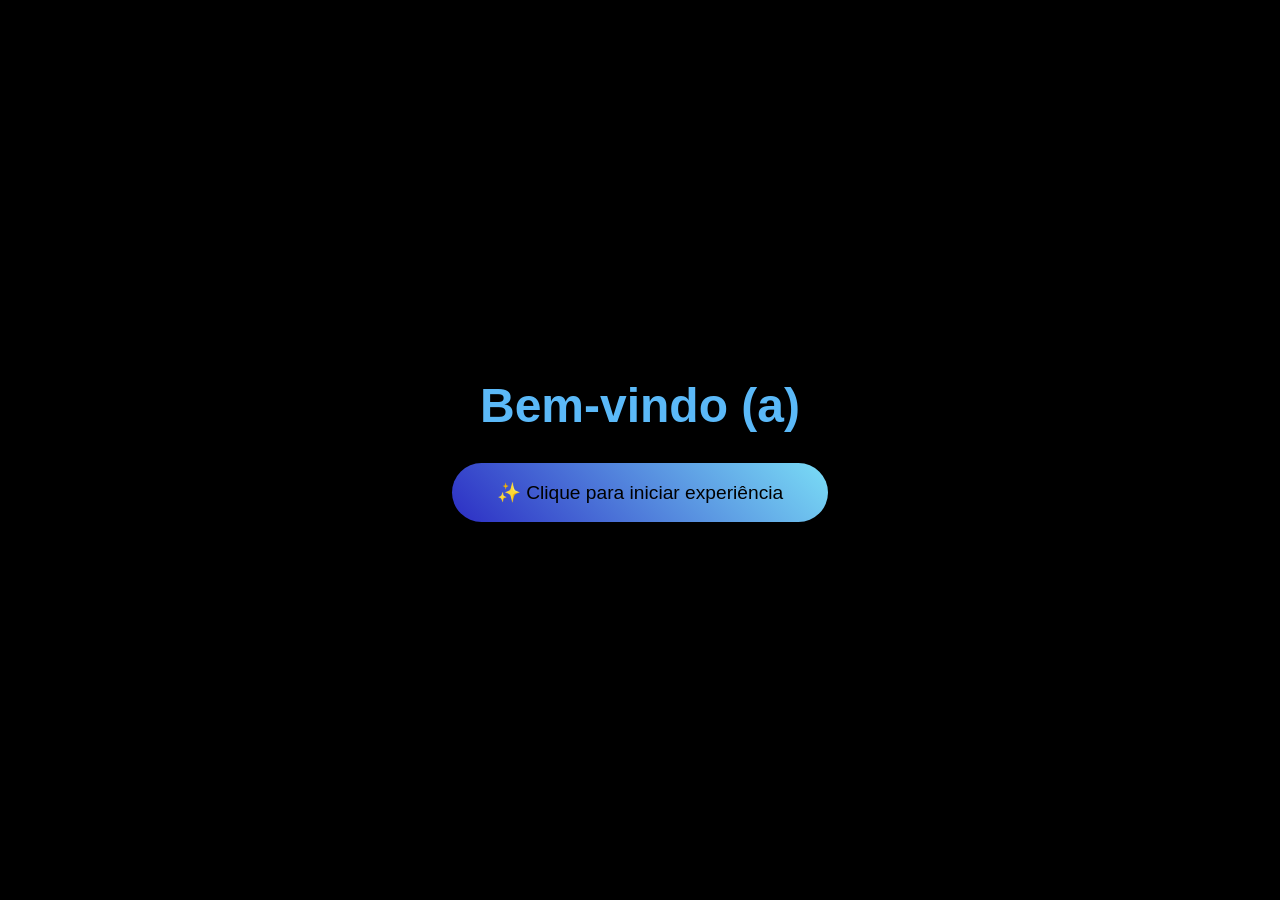
<file: index.html>
<!DOCTYPE html>
<html lang="pt-br">
<head>
    <meta charset="UTF-8">
    <meta name="viewport" content="width=device-width, initial-scale=1.0">
    <title>Meus 15 anos</title>
    <link rel="shortcut icon" href="favicon_io/favicon.ico" type="image/x-icon">
    <link rel="stylesheet" href="style.css">
</head>
<body>
    <div id="telaInicial">

        <h1>Bem-vindo (a)</h1>

        <button id="btnIniciar">
            ✨ Clique para iniciar experiência
        </button>

    </div>

    <section id="abertura">

        <video id="videoAbertura" playsinline preload="auto">
            <source src="abertura.mp4" type="video/mp4">
        </video>

    </section>
    <section id="envelopeTela">

    <div class="fumaca"></div>

    <div class="envelope" id="envelope">

    <div class="parte cima"></div>
    <div class="parte esquerda"></div>
    <div class="parte direita"></div>
    <div class="parte baixo"></div>

    <div class="selo">
        👑
    </div>

</div>

    <p>Clique no selo para abrir</p>

    </section>

    <script src="script.js"></script>
    
</body>
</html>
</file>
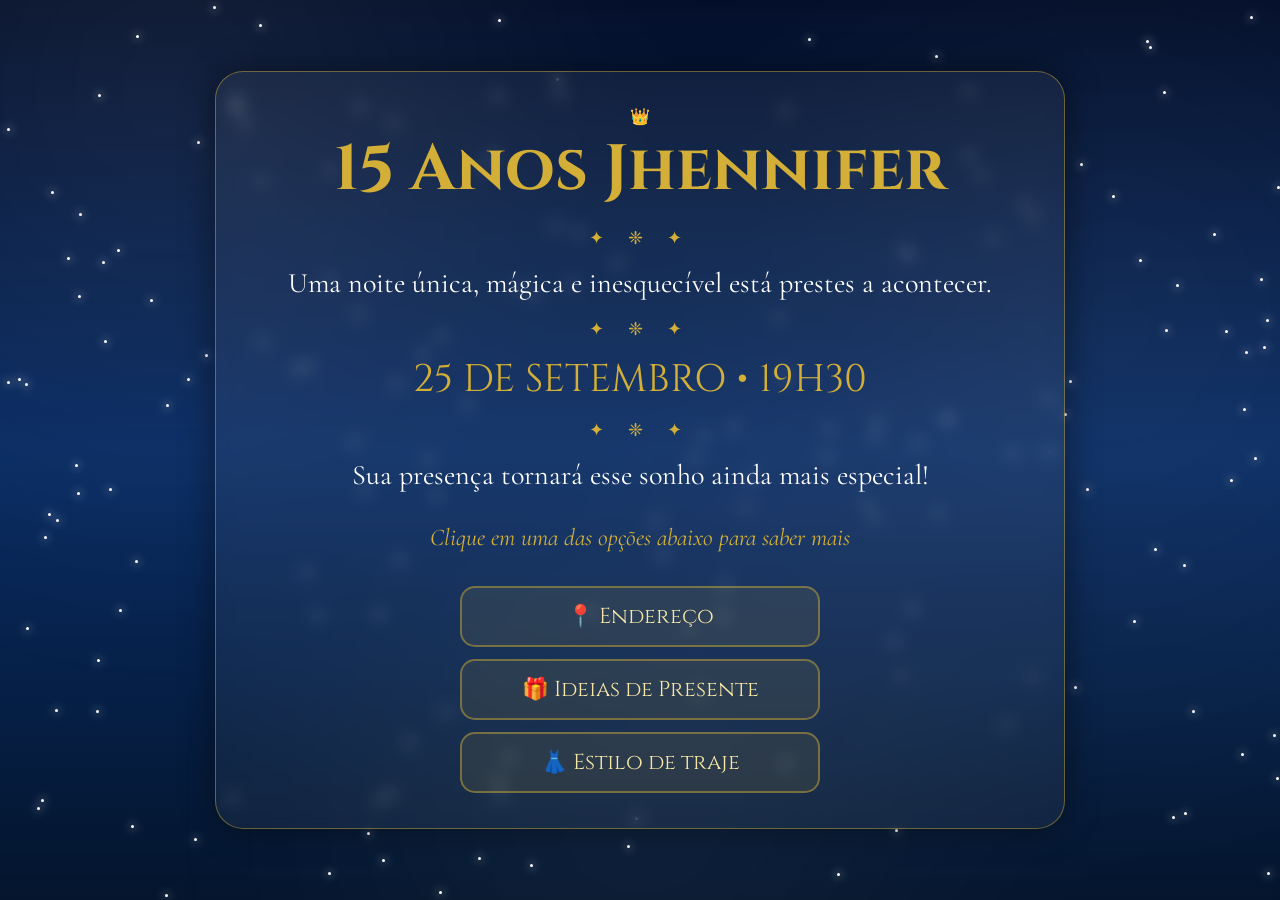
<file: convite.html>
<!DOCTYPE html>
<html lang="pt-BR">

<head>

<meta charset="UTF-8">

<meta name="viewport" content="width=device-width, initial-scale=1.0">

<title>15 Anos Jhennifer</title>

<link rel="preconnect" href="https://fonts.googleapis.com">

<link href="https://fonts.googleapis.com/css2?family=Cinzel:wght@400;600;700&family=Cormorant+Garamond:wght@300;500;700&display=swap" rel="stylesheet">

<style>

*{
margin:0;
padding:0;
box-sizing:border-box;
}

h1{

    font-family:'Cinzel',serif;

    font-size:clamp(2.4rem,5vw,4.5rem);

    color:#d4af37;

    margin-bottom:5px;

}

p{

    color:white;

    font-size:clamp(1rem,2.2vw,1.8rem);

    line-height:1.45;

}

.data{

    font-family:'Cinzel',serif;

    font-size:clamp(1.5rem,3vw,2.6rem);

    color:#d4af37;

}

.menu a{
    font-size:clamp(1.1rem,3vw,1.5rem);
}

body{

    margin:0;
    min-height:100vh;

    display:flex;
    justify-content:center;
    align-items:center;

    padding:15px;

    overflow:hidden;

    background:linear-gradient(180deg,#020d28,#082b63,#04152d);

    font-family:'Cormorant Garamond',serif;

    position:relative;

}

.container{

    position:relative;
    z-index:2;

    width:min(850px,92vw);

    padding:35px;

    text-align:center;

    background:rgba(255,255,255,.05);

    backdrop-filter:blur(8px);

    border:1px solid rgba(212,175,55,.45);

    border-radius:28px;

    box-shadow:
    0 0 35px rgba(0,0,0,.45);

}

.divisor{

    color:#d4af37;

    font-size:18px;

    margin:14px 0;

    letter-spacing:10px;

}

.clique{

    margin-top:25px;
    margin-bottom:18px;

    color:#d4af37;

    font-size:clamp(1rem,2vw,1.5rem);

    font-style:italic;

}

.menu{

    display:flex;
    flex-direction:column;

    gap:12px;

}

.menu a{

    width:100%;
    max-width:360px;

    margin:auto;

    padding:14px;

    background:rgba(212,175,55,.10);

    border:2px solid rgba(212,175,55,.45);

    border-radius:15px;

    color:#f7e7a6;

    text-decoration:none;

    font-family:'Cinzel',serif;

    font-size:clamp(1rem,2vw,1.35rem);

    transition:.35s;

}

.menu a:hover{

    background:rgba(212,175,55,.18);
    transform:translateY(-3px);
    box-shadow:0 0 18px rgba(212,175,55,.5);

}

#estrelas{
    position:fixed;
    inset:0;
    z-index:0;
    pointer-events:none;
}

.estrela{
    position:absolute;

    width:3px;
    height:3px;
    background:white;
    border-radius:50%;
    box-shadow:
        0 0 8px white,
        0 0 15px white;

    animation:piscar infinite ease-in-out;
}

@keyframes piscar{

    0%,100%{
        opacity:.2;
        transform:scale(.8);
    }

    50%{
        opacity:1;
        transform:scale(2);
    }

}

.fumaca{

    position:fixed;

    inset:-150px;

    background:
        radial-gradient(circle at 20% 20%, rgba(255,255,255,.08), transparent 35%),
        radial-gradient(circle at 80% 40%, rgba(255,255,255,.06), transparent 40%),
        radial-gradient(circle at 50% 80%, rgba(255,255,255,.05), transparent 35%);

    filter:blur(70px);

    animation:fumaca 18s linear infinite alternate;

    z-index:0;

    pointer-events:none;
}

@keyframes fumaca{

    from{
        transform:translate(-50px,-30px);
    }

    to{
        transform:translate(50px,30px);
    }

}

</style>

</head>

<body>

<div id="estrelas"></div>

<div class="fumaca"></div>

<div class="container">

<div class="coroa">👑</div>

<h1>15 Anos Jhennifer</h1>

<div class="divisor">
    ✦ ❈ ✦
</div>

<p>

Uma noite única, mágica e inesquecível está prestes a acontecer.

</p>

<div class="divisor">
    ✦ ❈ ✦
</div>

<div class="data">

25 DE SETEMBRO • 19H30

</div>

<div class="divisor">
    ✦ ❈ ✦
</div>

<p>

Sua presença tornará esse sonho ainda mais especial!

</p>

<div class="menu">

<p class="clique">

Clique em uma das opções abaixo para saber mais

</p>

<a href="endereco.html">
📍 Endereço
</a>

<a href="presentes.html">
🎁 Ideias de Presente
</a>

<a href="dresscode.html">
👗 Estilo de traje
</a>

</div>

</div>

<footer class="rodape">
    <svg viewBox="0 0 1200 180" preserveAspectRatio="none">
        <path d="M0 180
                 L80 180 L80 120 L100 120 L100 80 L120 80 L120 120 L140 120 L140 180
                 L250 180 L250 90 L280 90 L280 40 L300 40 L300 90 L330 90 L330 180
                 L500 180 L500 60 L530 60 L530 20 L550 20 L550 60 L580 60 L580 180
                 L700 180 L700 100 L720 100 L720 70 L740 70 L740 100 L760 100 L760 180
                 L900 180 L900 80 L930 80 L930 30 L950 30 L950 80 L980 80 L980 180
                 L1200 180 Z"/>
    </svg>
</footer>

<script>

const estrelas=document.getElementById("estrelas");

for(let i=0;i<170;i++){

const e=document.createElement("div");

e.className="estrela";

e.style.left=Math.random()*100+"vw";

e.style.top=Math.random()*100+"vh";

e.style.animationDuration=(2+Math.random()*4)+"s";

e.style.animationDelay=Math.random()*4+"s";

estrelas.appendChild(e);

}

</script>

</body>

</html>
</file>
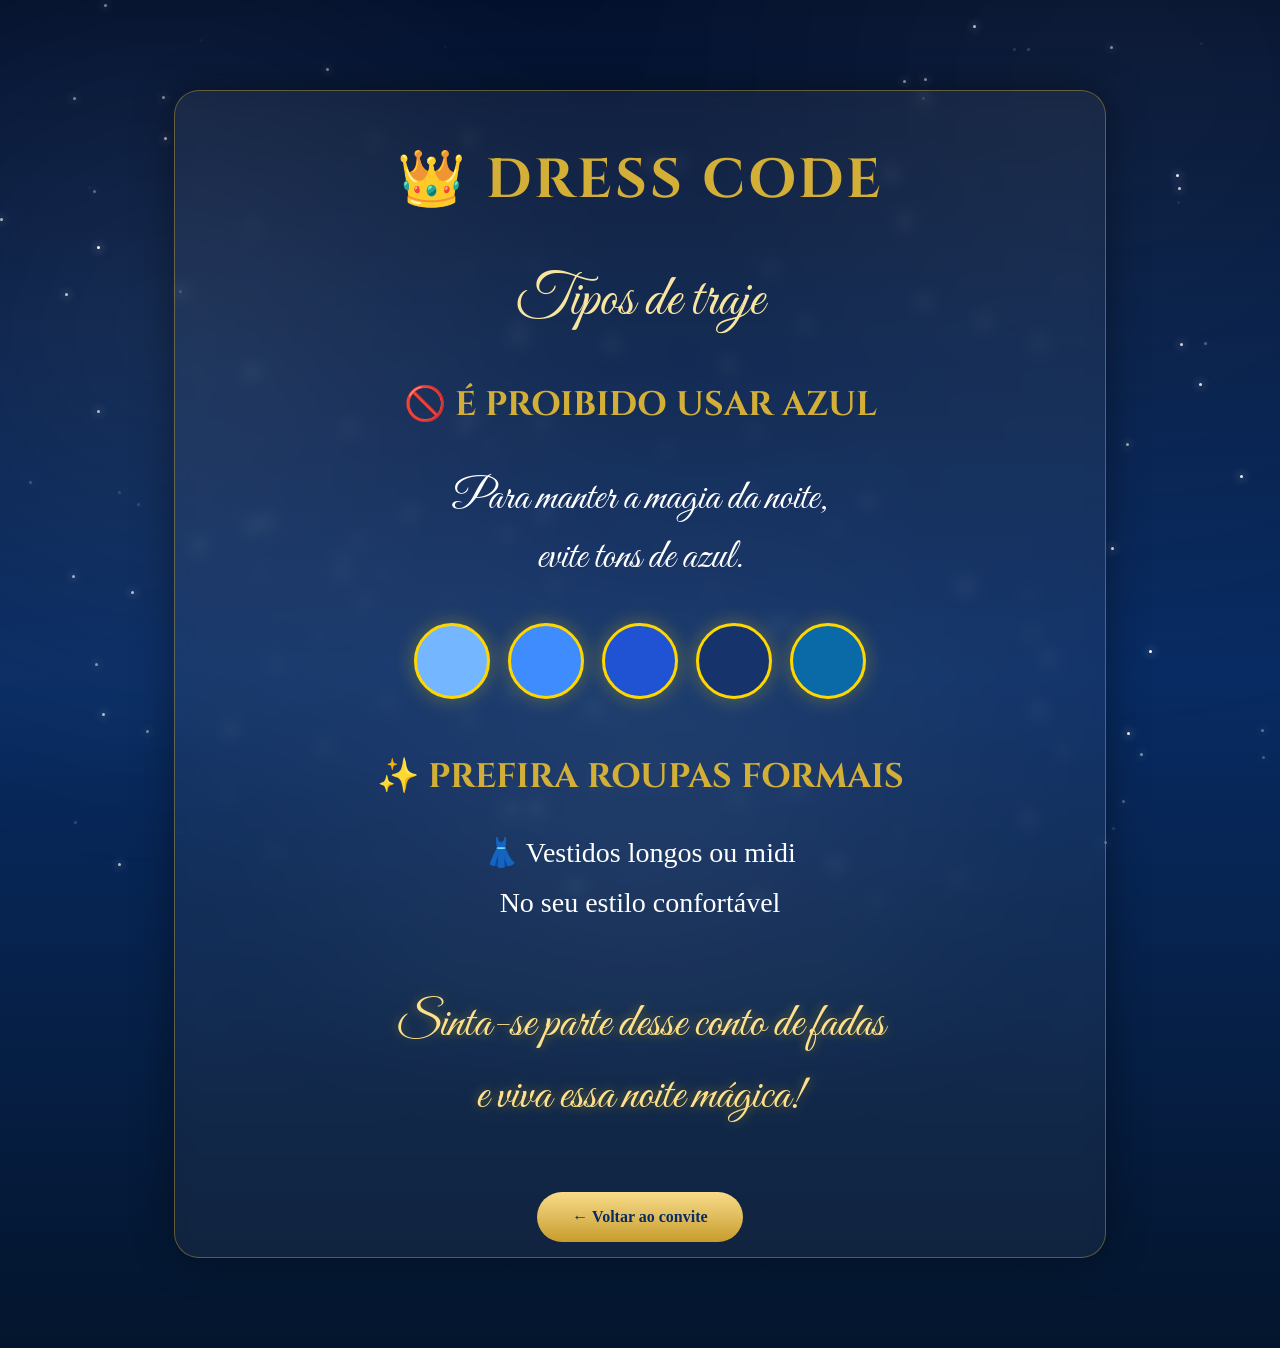
<file: dresscode.html>
<!DOCTYPE html>
<html lang="pt-BR">

<head>

<meta charset="UTF-8">

<meta name="viewport" content="width=device-width, initial-scale=1.0">

<title>Dress Code</title>

<link rel="preconnect" href="https://fonts.googleapis.com">

<link href="https://fonts.googleapis.com/css2?family=Cinzel:wght@500;700&family=Cormorant+Garamond:wght@400;600&family=Great+Vibes&display=swap" rel="stylesheet">

<style>

body{
    margin:0;
    min-height:100vh;

    display:flex;
    justify-content:center;
    align-items:center;

    padding:40px 0;
    overflow-x:hidden;

    background:linear-gradient(180deg,#020f2c,#082b63,#04152d);

    position:relative;
}

/* ESTRELAS */

#estrelas{
    position:fixed;
    inset:0;
    z-index:0;
    pointer-events:none;
}

.estrela{

    position:absolute;
    width:3px;
    height:3px;

    background:white;

    border-radius:50%;

    box-shadow:
    0 0 8px white,
    0 0 15px white;

    animation:piscar infinite ease-in-out;

}

@keyframes piscar{

    0%,100%{

        opacity:.2;
        transform:scale(.7);

    }

    50%{

        opacity:1;
        transform:scale(1.8);

    }

}

/* FUMAÇA */

.fumaca{

    position:fixed;

    inset:-150px;

    background:
    radial-gradient(circle at 20% 40%,rgba(255,255,255,.08),transparent 35%),
    radial-gradient(circle at 80% 20%,rgba(255,255,255,.05),transparent 40%),
    radial-gradient(circle at 50% 80%,rgba(255,255,255,.06),transparent 35%);

    filter:blur(60px);

    animation:fumaca 18s linear infinite alternate;

    z-index:0;

}

@keyframes fumaca{

    from{

        transform:translate(-40px,-20px);

    }

    to{

        transform:translate(40px,30px);

    }

}

/* CONTEÚDO */

.container{

    position:relative;
    z-index:2;

    backdrop-filter:blur(8px);
    border:1px solid rgba(212,175,55,.4);
    border-radius:25px;

    box-shadow:0 0 40px rgba(0,0,0,.4);
    width:min(900px,90%);
    margin:50px auto;
    padding: 15px;
    text-align:center;
    background:rgba(255,255,255,.05);


}

h1{

    font-family:'Cinzel',serif;
    font-size:55px;
    color:#d4af37;
    letter-spacing:3px;
    margin-bottom:10px;

}

h2{

    font-family:'Great Vibes',cursive;
    font-size:58px;
    color:#f8e6a0;
    font-weight:400;
    margin-bottom:45px;

}

h3{

    font-family:'Cinzel',serif;
    font-size:34px;
    color:#d4af37;
    margin-bottom:15px;

}

.frase{

    font-family:'Great Vibes',cursive;
    font-size:42px;
    color:white;
    line-height:1.4;
    margin-bottom:35px;

}

.paleta{

    display:flex;
    justify-content:center;
    gap:18px;
    margin-bottom:55px;

}

.cor{

    width:70px;
    height:70px;
    border-radius:50%;
    border:3px solid gold;
    box-shadow:0 0 20px rgba(255,215,0,.3);

}

.azul1{background:#74b6ff;}
.azul2{background:#3f8cff;}
.azul3{background:#2052d4;}
.azul4{background:#17336b;}
.azul5{background:#0a6aa8;}

.formal{

    margin-top:20px;

}

.formal p{

    color:white;
    font-size:28px;
    line-height:1.8;

}

.final{

    margin:60px 0;
    font-family:'Great Vibes',cursive;
    font-size:48px;
    color:#ffe08c;
    line-height:1.5;
    text-shadow:0 0 12px rgba(255,215,0,.4);

}

.voltar{

    display:inline-block;
    padding:16px 35px;
    background:linear-gradient(#f8dc8a,#c79c2d);
    color:#082b63;
    text-decoration:none;
    font-weight:bold;
    border-radius:40px;
    transition:.3s;

}

.voltar:hover{

    transform:scale(1.08);
    box-shadow:0 0 25px gold;

}
</style>

</head>

<body>

    <div id="estrelas"></div>

    <div class="fumaca"></div>

    <div class="container">

    <h1>👑 DRESS CODE</h1>

    <h2>Tipos de traje</h2>

    <div class="proibido">

    <h3>🚫 É PROIBIDO USAR AZUL</h3>

    <p class="frase">
    Para manter a magia da noite,<br>
    evite tons de azul.
    </p>

    <div class="paleta">

    <div class="cor azul1"></div>

    <div class="cor azul2"></div>

    <div class="cor azul3"></div>

    <div class="cor azul4"></div>

    <div class="cor azul5"></div>

    </div>

    </div>

    <div class="formal">

    <h3>✨ PREFIRA ROUPAS FORMAIS</h3>

    <p>
        👗 Vestidos longos ou midi<br>
        No seu estilo confortável
    </p>

    </div>

        <p class="final">

        Sinta-se parte desse conto de fadas<br>
        e viva essa noite mágica!

        </p>

        <a class="voltar" href="convite.html">

        ← Voltar ao convite

        </a>

    </div>

<script>

const estrelas=document.getElementById("estrelas");

for(let i=0;i<150;i++){

    const e=document.createElement("div");

    e.className="estrela";

    e.style.left=Math.random()*100+"vw";

    e.style.top=Math.random()*100+"vh";

    e.style.animationDuration=(2+Math.random()*5)+"s";

    e.style.animationDelay=Math.random()*5+"s";

    e.style.opacity=Math.random();

    estrelas.appendChild(e);

}

</script>

</body>

</html>
</file>
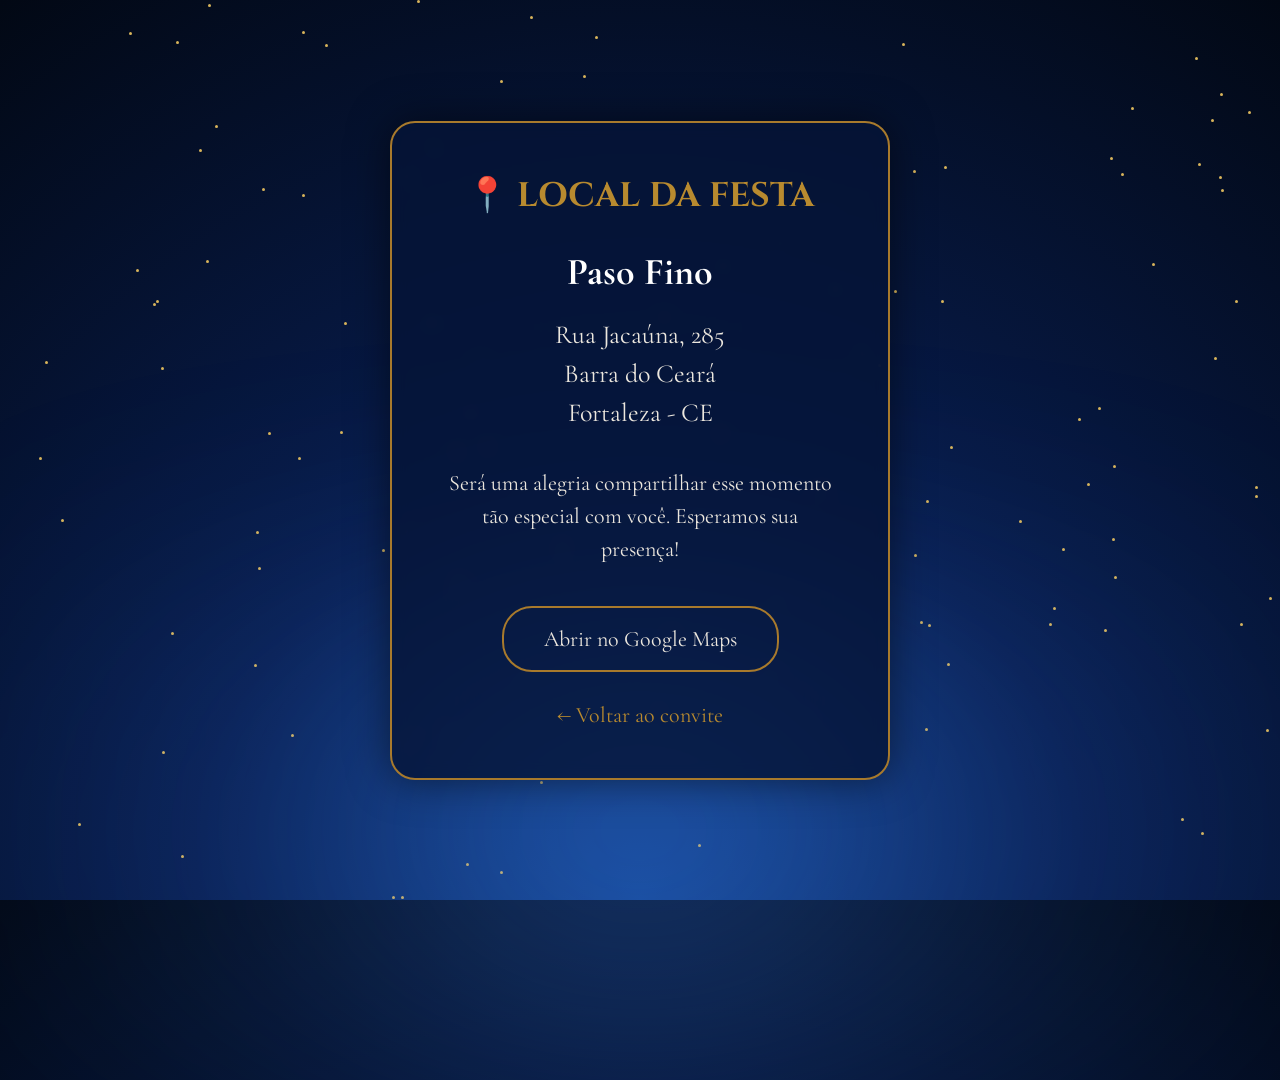
<file: endereco.html>
<!DOCTYPE html>
<html lang="pt-BR">

<head>

    <meta charset="UTF-8">

    <meta name="viewport" content="width=device-width, initial-scale=1.0">

    <title>Local da Festa</title>

    <link rel="stylesheet" href="style-endereco.css">

    <link rel="preconnect" href="https://fonts.googleapis.com">

    <link href="https://fonts.googleapis.com/css2?family=Cinzel:wght@500;700&family=Cormorant+Garamond:wght@400;600&display=swap" rel="stylesheet">

</head>

<body>

<div id="estrelas"></div>

<div class="fumaca"></div>

<div class="container">

    <h1>📍 LOCAL DA FESTA</h1>

    <h2>Paso Fino</h2>

    <p>

        Rua Jacaúna, 285 <br>
        Barra do Ceará <br>
        Fortaleza - CE

    </p>

    <p class="texto">

        Será uma alegria compartilhar esse momento tão especial com você.
        Esperamos sua presença!

    </p>

    <a
    class="botao"
    href="https://maps.app.goo.gl/MXB8q9gfTGv76Nu47"
    target="_blank">

        Abrir no Google Maps

    </a>

    <a class="voltar" href="convite.html">

        ← Voltar ao convite

    </a>

</div>

<script>

const estrelas=document.getElementById("estrelas");

for(let i=0;i<120;i++){

const e=document.createElement("div");

e.className="estrela";

e.style.left=Math.random()*100+"vw";

e.style.top=Math.random()*100+"vh";

e.style.animationDuration=(2+Math.random()*5)+"s";

e.style.animationDelay=Math.random()*4+"s";

estrelas.appendChild(e);

}

</script>

</body>

</html>
</file>
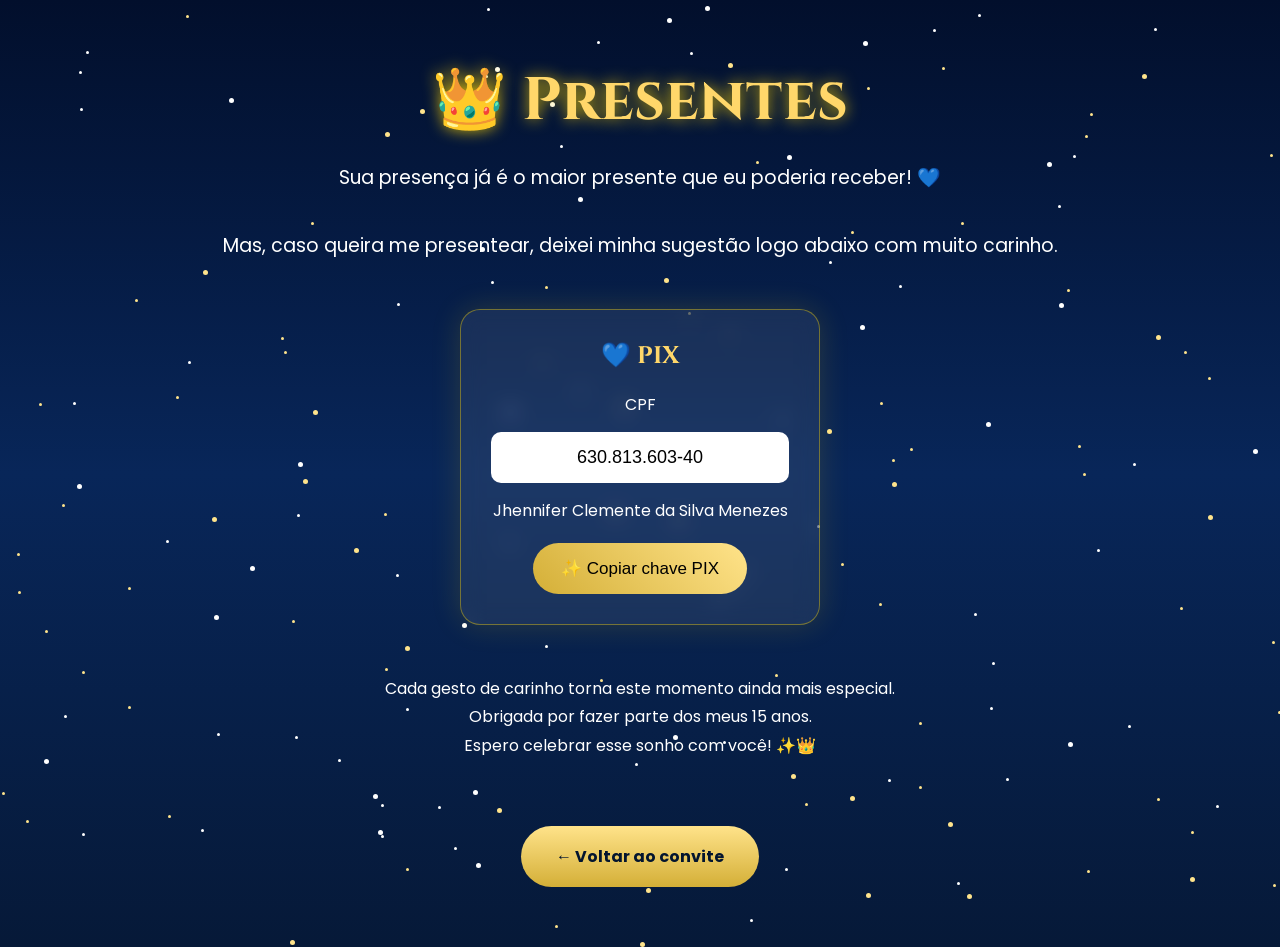
<file: presentes.html>
<!DOCTYPE html>
<html lang="pt-BR">
<head>
<meta charset="UTF-8">
<meta name="viewport" content="width=device-width, initial-scale=1.0">

<title>Presentes</title>

<link href="https://fonts.googleapis.com/css2?family=Cinzel:wght@500;700&family=Poppins:wght@300;400;500&display=swap" rel="stylesheet">

<style>

*{
    margin:0;
    padding:0;
    box-sizing:border-box;
}

html{
    scroll-behavior:smooth;
}

body{
    font-family:'Poppins',sans-serif;
}


#presentes{
    position:relative;
    min-height:100vh;
    display:flex;
    justify-content:center;
    align-items:center;
    padding:60px 20px;
    overflow:hidden;
    background:linear-gradient(180deg,#020f2c,#082659,#061938);
}

/* Estrelas */

.stars{
    position:absolute;
    inset:0;
}

.star{
    position:absolute;
    width:3px;
    height:3px;
    background:white;
    border-radius:50%;
    animation:twinkle 2s infinite ease-in-out;
}

.star:nth-child(2n){
    background:#ffe48c;
}

.star:nth-child(3n){
    width:5px;
    height:5px;
}

@keyframes twinkle{

    0%,100%{
        opacity:.2;
        transform:scale(.8);
    }

    50%{
        opacity:1;
        transform:scale(1.8);
        box-shadow:0 0 15px white;
    }

}


.container{
    position:relative;
    z-index:2;
    max-width:1100px;
    width:100%;
    text-align:center;
}

h1{

    font-family:'Cinzel',serif;
    color:#ffd76a;
    font-size:60px;
    margin-bottom:20px;
    text-shadow:0 0 15px rgba(255,215,0,.8);

}

.descricao{

    color:white;
    font-size:19px;
    line-height:1.8;
    margin-bottom:45px;

}

.cards{

    display:flex;
    justify-content:center;
    gap:30px;
    flex-wrap:wrap;

}

.card{

    width:360px;
    background:rgba(255,255,255,.08);
    backdrop-filter:blur(10px);
    border:1px solid rgba(255,215,0,.4);
    border-radius:20px;
    padding:30px;
    box-shadow:0 0 30px rgba(255,215,0,.15);
    transition:.4s;

}

.card:hover{

    transform:translateY(-10px);
    box-shadow:0 0 35px rgba(255,215,0,.35);

}

.card h2{

    color:#ffd76a;
    margin-bottom:20px;
    font-family:'Cinzel',serif;

}

.card ul{

    list-style:none;

}

.card li{

    color:white;
    margin:15px 0;
    font-size:18px;

}


input{

    width:100%;
    padding:15px;
    border:none;
    border-radius:10px;
    text-align:center;
    font-size:18px;
    margin:15px 0;

}

.nome{

    color:white;
    margin-bottom:20px;

}

button{

    border:none;
    cursor:pointer;
    padding:15px 28px;
    border-radius:40px;
    background:linear-gradient(45deg,#d4af37,#ffe38a);
    font-size:17px;
    transition:.3s;

}

button:hover{

    transform:scale(1.08);
    box-shadow:0 0 20px gold;

}


.mensagem{

    color:white;
    margin:50px auto;
    line-height:1.8;
    max-width:700px;

}


.voltar{

    display:inline-block;
    margin-top:15px;
    text-decoration:none;
    color:#03152f;
    background:linear-gradient(#ffe38a,#d4af37);
    padding:18px 35px;
    border-radius:40px;
    transition:.3s;
    font-weight:bold;

}

.voltar:hover{

    transform:scale(1.08);
    box-shadow:0 0 25px gold;

}

@media(max-width:800px){

    h1{
        font-size:42px;
    }

    .descricao{
        font-size:17px;
    }

    .card{
        width:100%;
    }

}

</style>

</head>
<body>

<section id="presentes">

<div class="stars" id="stars"></div>

<div class="container">

<h1>👑 Presentes</h1>

<p class="descricao">
Sua presença já é o maior presente que eu poderia receber! 💙
<br><br>
Mas, caso queira me presentear, deixei minha sugestão logo abaixo com muito carinho.
</p>

<div class="cards">

<div class="card">

<h2>💙 PIX</h2>

<p style="color:white;">CPF</p>

<input
id="pix"
readonly
value="630.813.603-40">

<p class="nome">
Jhennifer Clemente da Silva Menezes
</p>

<button onclick="copiarPix()">
✨ Copiar chave PIX
</button>

</div>

</div>

<p class="mensagem">

Cada gesto de carinho torna este momento ainda mais especial.<br>
Obrigada por fazer parte dos meus 15 anos.<br>
Espero celebrar esse sonho com você! ✨👑

</p>

<a class="voltar" href="convite.html">

        ← Voltar ao convite

</a>

</div>

</section>

<script>

/* Copiar PIX */

function copiarPix(){

    const pix=document.getElementById("pix");

    navigator.clipboard.writeText(pix.value);

    alert("✨ Chave PIX copiada!");

}

/* Criar estrelas */

const estrelas=document.getElementById("stars");

for(let i=0;i<170;i++){

    const star=document.createElement("span");

    star.classList.add("star");

    star.style.left=Math.random()*100+"%";

    star.style.top=Math.random()*100+"%";

    star.style.animationDelay=Math.random()*3+"s";

    star.style.animationDuration=(2+Math.random()*4)+"s";

    estrelas.appendChild(star);

}

</script>

</body>
</html>
</file>
<file: style.css>
@charset "UTF-8";

*{
    margin:0;
    padding:0;
    box-sizing:border-box;
}

html, body{

    width:100%;
    height:100%;
    overflow:hidden;
    font-family:Arial, Helvetica, sans-serif;
    background:black;
}

#videoAbertura{
    
    width:100%;
    height:100%;
    object-fit:cover;
    filter: contrast(1.05)
            saturate(1.08)
            brightness(1.02);

}

#abertura{

    width:100vw;
    height:100vh;
    display:flex;
    justify-content:center;
    align-items:center;
    background:black;
    display: none;

}


#videoAbertura{

    width:100%;
    height:100%;
    object-fit:cover;

}

#telaInicial{

    position:fixed;
    width:100%;
    height:100%;
    background:black;
    display:flex;
    flex-direction:column;
    justify-content:center;
    align-items:center;
    z-index:10;

}

#telaInicial h1{

    color:rgb(91, 185, 248);
    font-size:3rem;
    margin-bottom:30px;
    

}

#btnIniciar{

    padding:18px 45px;
    font-size:1.2rem;
    border:none;
    border-radius:50px;
    cursor:pointer;
    background:linear-gradient(45deg,#2c2ec4,#7addf6);
    transition:.3s;

}

#btnIniciar:hover{

    transform:scale(1.05);

}

#envelopeTela{

    position:fixed;
    inset:0;

    display:flex;
    justify-content:center;
    align-items:center;
    flex-direction:column;

    background:#020202;
    overflow:hidden;
    opacity:0;
    visibility:hidden;

    transition:1.5s;

}

#envelopeTela.ativo{

    opacity:1;
    visibility:visible;

}

#envelopeTela::before{

    content:"";
    position:absolute;
    inset:0;
    background-image:

    radial-gradient(circle,#f8cf5d 1.5px,transparent 2px),
    radial-gradient(circle,#ffffff 1px,transparent 2px),
    radial-gradient(circle,#FFE9A5 2px,transparent 3px);

    background-size:
    180px 180px,
    250px 250px,
    320px 320px;

    animation: brilho 6s linear infinite;

    opacity: .8;

}

@keyframes brilho{

    0%{

        opacity:.25;

    }

    50%{

        opacity:1;

    }

    100%{

        opacity:.25;

    }

}



.envelope{

    position:relative;

    width:420px;
    height:270px;

}

.parte{

    position:absolute;

    background:#102B73;

    border:2px solid #D4AF37;

}

.baixo{

    inset:0;

    border-radius:12px;

    background:linear-gradient(
        145deg,
        #173A8C,
        #102B73,
        #091A47
    );

}

.esquerda{

    width:50%;
    height:100%;

    left:0;

    clip-path:polygon(
        0 0,
        100% 50%,
        0 100%
    );

    background:#0D235C;

    border:none;

}

.direita{

    width:50%;
    height:100%;

    right:0;

    clip-path:polygon(
        100% 0,
        0 50%,
        100% 100%
    );

    background:#0D235C;

    border:none;

}

.cima{

    width:100%;
    height:52%;

    top:0;

    clip-path:polygon(
        0 0,
        50% 100%,
        100% 0
    );

    background:#20459E;

    border:none;

    z-index:5;

    transform-origin:top;

}

.corpo{

    position:absolute;
    bottom:0;

    width:100%;
    height:180px;

    background:
    linear-gradient(
    160deg,
    #173A8C 0%,
    #102B73 40%,
    #091A47 100%
    );

    border:2px solid #D4AF37;

    border-radius:0 0 15px 15px;

    box-shadow:
    0 0 25px rgba(0,0,0,.6),
    inset 0 0 15px rgba(255,255,255,.08);

}

.tampa{

    position:absolute;

    top:0;

    width:100%;
    height:110px;

    background:
    linear-gradient(
    160deg,
    #20459E,
    #102B73,
    #091A47
    );

    border:2px solid #D4AF37;
    border-bottom:none;

    clip-path:polygon(
        0 100%,
        50% 0,
        100% 100%
    );

    transform-origin:top center;

    transition:1.3s;

    z-index:5;

}

.selo{

    position:absolute;

    left:50%;
    top:50%;

    transform:translate(-50%,-50%) scale(1);

    width:72px;
    height:72px;

    border-radius:50%;

    background:
    radial-gradient(circle at 30% 30%,
    #F8E9A0,
    #C89A18,
    #8A6510);

    border:2px solid #FFE8A8;

    display:flex;
    justify-content:center;
    align-items:center;

    font-size:30px;

    cursor:pointer;

    z-index:20;

    transition:
    transform .35s,
    box-shadow .35s;

    box-shadow:
    0 0 18px rgba(212,175,55,.45);

}

.selo:hover{

    transform:
    translate(-50%,-50%)
    scale(1.08);

    box-shadow:
    0 0 30px rgba(255,220,120,.8);

}

#envelopeTela p{

    color:white;

    margin-top:35px;

    font-size:1.2rem;

    letter-spacing:2px;

}

.fumaca{

    position:absolute;

    bottom:-180px;

    width:160%;

    height:500px;

    left:-30%;

    background:

    radial-gradient(circle,
    rgba(38,115,255,.35) 0%,
    rgba(30,90,200,.18) 35%,
    transparent 70%);

    filter:blur(120px);

    animation:fumaca 12s ease-in-out infinite alternate;

}


@keyframes fumaca{

    0%{

        transform:
        translateX(-80px)
        translateY(50px)
        scale(1);

    }

    50%{

        transform:
        translateX(60px)
        translateY(-10px)
        scale(1.15);

    }

    100%{

        transform:
        translateX(-20px)
        translateY(40px)
        scale(.95);

    }

}

/*animação pra carta abrir*/

.cima{

    transition:1.2s;

    transform-origin:top center;

}


.envelope.aberto .cima{

    transform:
    rotateX(180deg);

}



.envelope.aberto .selo{

    opacity:0;

    transform:
    translate(-50%,-50%)
    scale(.2);

}
</file>
<file: style-endereco.css>
@charset "UTF-8";

*{

    margin:0;
    padding:0;
    box-sizing:border-box;

}

body{

    width:100vw;
    height:100vh;

    overflow:hidden;

    display:flex;
    justify-content:center;
    align-items:center;

    background:
    radial-gradient(circle at bottom,
    #123E88 0%,
    #081D4F 40%,
    #020814 100%);

    font-family:"Cormorant Garamond",serif;

    position:relative;

}



#estrelas{

    position:absolute;

    inset:0;

    overflow:hidden;

}

.estrela{

    position:absolute;

    width:3px;

    height:3px;

    border-radius:50%;

    background:#d8b45b;

    animation:cintilar infinite;

}

@keyframes cintilar{

    0%{

        opacity:.2;

        transform:scale(.6);

    }

    50%{

        opacity:1;

        transform:scale(1.5);

    }

    100%{

        opacity:.2;

        transform:scale(.6);

    }

}


.fumaca{

    position:absolute;

    bottom:-180px;

    left:-30%;

    width:160%;

    height:500px;

    background:

    radial-gradient(circle,

    rgba(60,140,255,.35),

    rgba(60,140,255,.10),

    transparent 70%);

    filter:blur(120px);

    animation:fumaca 12s ease-in-out infinite alternate;

}

@keyframes fumaca{

    from{

        transform:

        translateX(-60px)

        translateY(40px)

        scale(1);

    }

    to{

        transform:

        translateX(60px)

        translateY(-20px)

        scale(1.15);

    }

}


.container{

    position:relative;

    z-index:2;

    width:500px;

    padding:50px;

    border-radius:25px;

    border:2px solid #a87a2c;

    background:rgba(6,20,55,.80);

    backdrop-filter:blur(8px);

    text-align:center;

    box-shadow:

    0 0 40px rgba(0,0,0,.5);

}

h1{

    color:#b88a2f;

    font-family:"Cinzel",serif;

    font-size:34px;

    margin-bottom:30px;

}

h2{

    color:white;

    font-size:38px;

    margin-bottom:20px;

}

p{

    color:#ece7de;

    font-size:26px;

    line-height:1.5;

}

.texto{

    margin-top:35px;

    font-size:22px;

}

.botao{

    display:inline-block;

    margin-top:40px;

    padding:18px 40px;

    text-decoration:none;

    color:#ece7de;

    border:2px solid #a87a2c;

    border-radius:30px;

    transition:.35s;

    font-size:22px;

}

.botao:hover{

    background:#a87a2c;

    color:#071a43;

}

.voltar{

    display:block;

    margin-top:30px;

    color:#b88a2f;

    text-decoration:none;

    font-size:22px;

}

.voltar:hover{

    color:#d7b56d;

}
</file>
